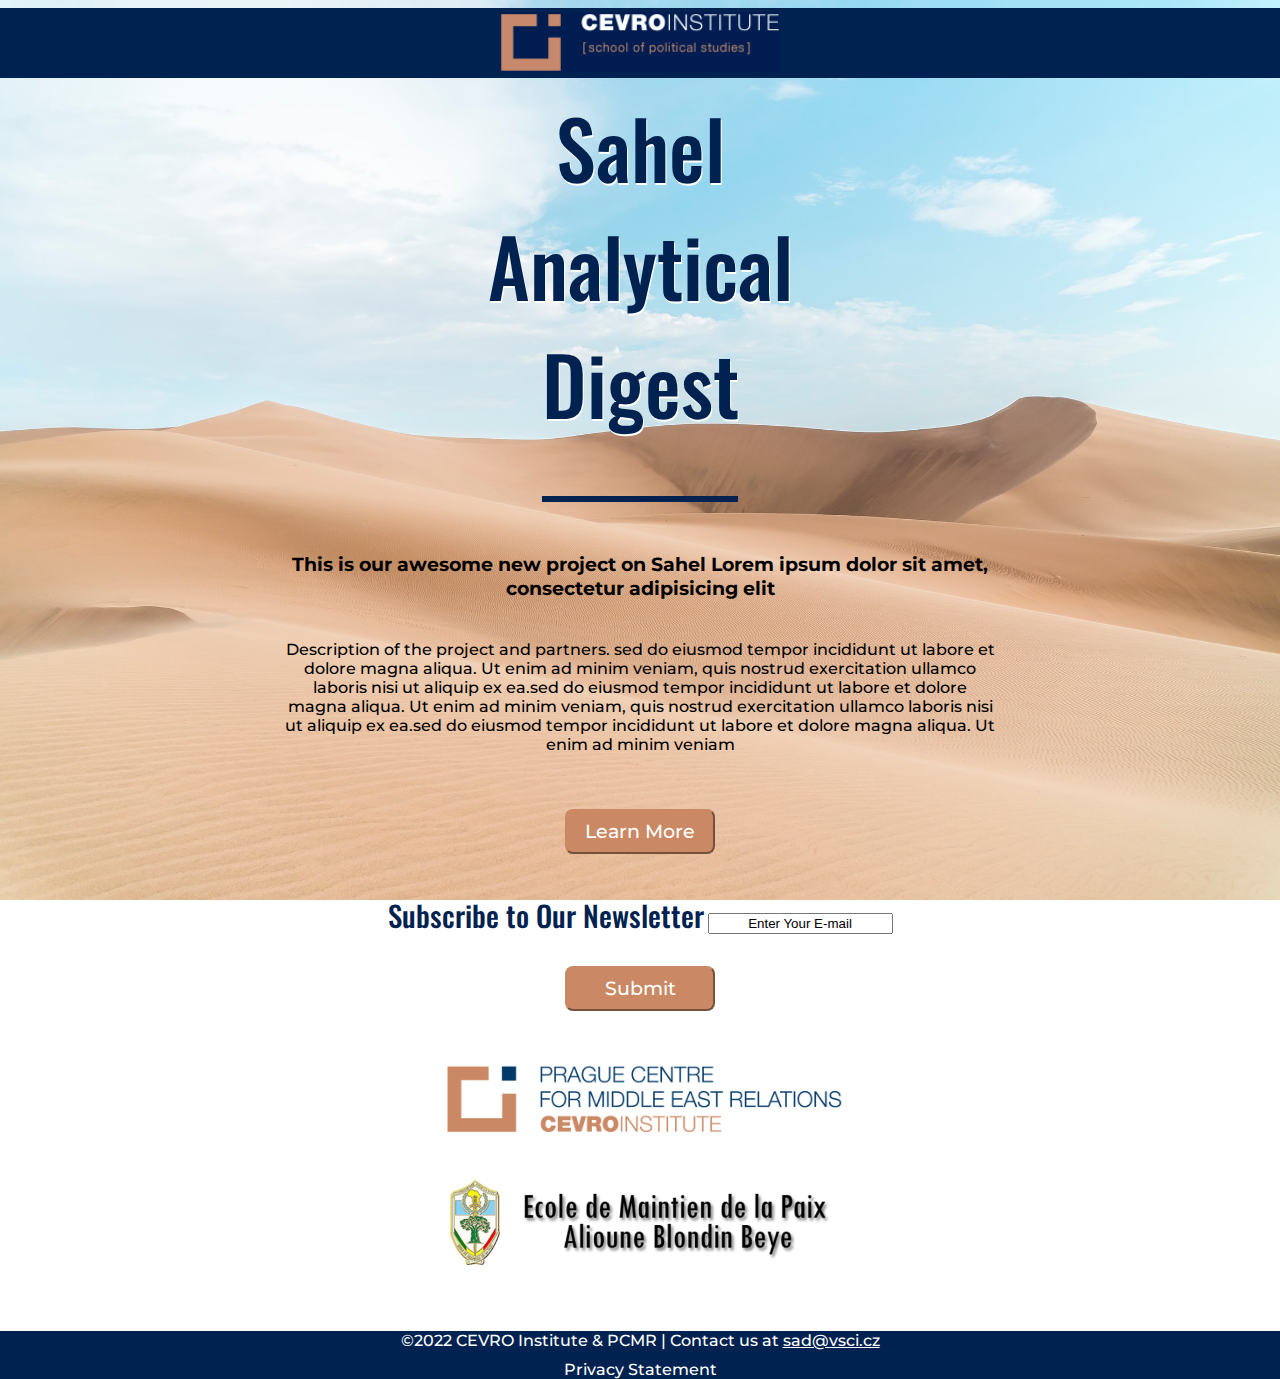
<file: index.html>
<!DOCTYPE html>
<html lang="en-US">
  <head>
    <title>Sahel Analytical Digest</title>
    <meta charset="utf-8">
    <meta name="viewport" content="width=device-width, initial-scale=1, shrink-to-fit=yes">
    <!-- Google Fonts -->
    <link href="https://fonts.googleapis.com/css2?family=Montserrat&family=Oswald:wght@500&display=swap" rel="stylesheet">
    <!-- Bootstrap -->
    <link href="https://cdn.jsdelivr.net/npm/bootstrap@5.1.3/dist/css/bootstrap.min.css" rel="stylesheet" integrity="sha384-1BmE4kWBq78iYhFldvKuhfTAU6auU8tT94WrHftjDbrCEXSU1oBoqyl2QvZ6jIW3" crossorigin="anonymous">
    <link rel="stylesheet" type="text/css" href="style.css">
  </head>
  <body>
    <div class="topnav">
      <a href="https://www.cevroinstitut.cz/en/" target="_blank"> 
      <img id="cevro_logo" src="cevro_logo.png" alt="CEVRO Institute">
      </a>
    </div>
    <div class="main">
        <h1>Sahel<br>Analytical<br>Digest</h1><hr>
        <p class="perex">This is our awesome new project on Sahel Lorem ipsum dolor sit amet, consectetur adipisicing elit</p>
        <p>Description of the project and partners. sed do eiusmod tempor incididunt ut labore et dolore magna aliqua. Ut enim ad minim veniam, quis nostrud exercitation ullamco laboris nisi ut aliquip ex ea.sed do eiusmod tempor incididunt ut labore et dolore magna aliqua. Ut enim ad minim veniam, quis nostrud exercitation ullamco laboris nisi ut aliquip ex ea.sed do eiusmod tempor incididunt ut labore et dolore magna aliqua. Ut enim ad minim veniam</p>
        <div>
          <button type="button" class="btn btn-primary"><a href="about.html" id="footer_link">Learn More</a></button>
        </div>
        <div>
          <form method="post" action="https://cevroinstitut.ecomailapp.cz/public/subscribe/51/bd75effc83569d666799d9c72dd7180f">
            <div class="form-group">
              <label><h2 id="subscribe_label">Subscribe to Our Newsletter</h2></label>
              <input type="email" class="form-control" name="email" required="" value="Enter Your E-mail">
            </div><button type="submit" class="btn btn-primary">Submit</button>
          </form>
        </div>

        <!-- in Ecomail add redirecting page after form registration - page subscribed.html https://cevroinstitut.ecomailapp.cz/contacts/51/settings manual -->

        </div>
        <div class="container">
          <a href="https://www.pcmr.cz/?lang=en" target="_blank">
          <img id="pcmr_logo" src="logo_pcmr.png" alt="PCMR Logo">
          </a>
          <a href="https://www.empbamako.org/" target="_blank">
          <img id="emp_logo" src="logo_emp_abb.png" alt="EMP-ABB Logo">
          </a>
        </div><br><br>
    </div>

    <div class="footer">
        <p id="p_footer">©2022 
          <a href="https://www.cevroinstitut.cz/en/" target="_blank" id="footer_link">CEVRO Institute</a> & 
          <a href="https://www.pcmr.cz/?lang=en" target="_blank" id="footer_link">PCMR  |  Contact us at <a href="mailto:sad@vsci.cz" id="p_footer">sad@vsci.cz</a>
        </p>
        <p id="p_footer"><a href="privacy.html" id="footer_link">Privacy Statement</a>
        </p>
        <!-- add complianz plugin-->
    </div>
    <!-- Boostrap Java -->
    <script src="https://cdn.jsdelivr.net/npm/bootstrap@5.1.3/dist/js/bootstrap.bundle.min.js" integrity="sha384-ka7Sk0Gln4gmtz2MlQnikT1wXgYsOg+OMhuP+IlRH9sENBO0LRn5q+8nbTov4+1p" crossorigin="anonymous"></script>
  </body>
</html>
</file>
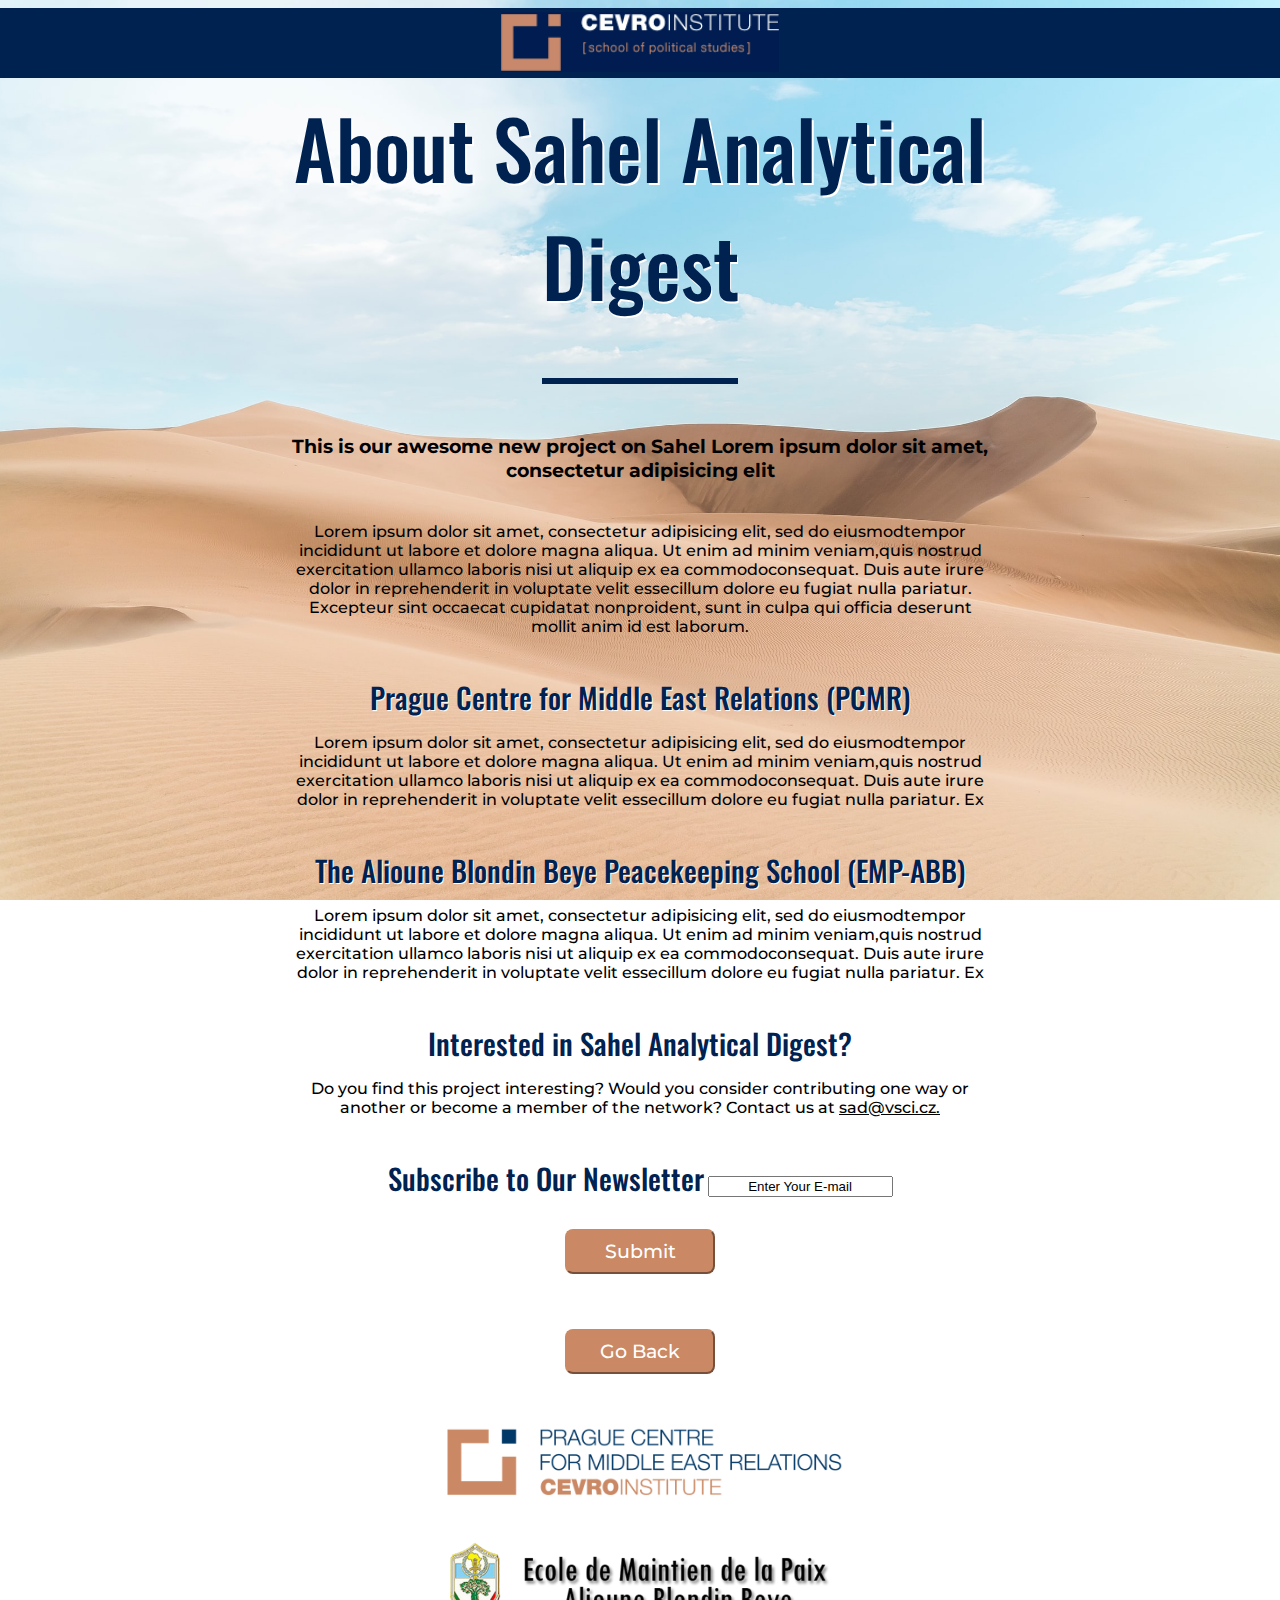
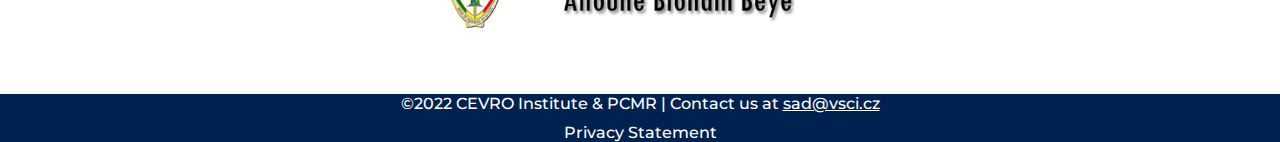
<file: about.html>
<!DOCTYPE html>
<html lang="en-US">
<head>
	<title>About Sahel Analytical Digest</title>
	<meta charset="utf-8">
    <meta name="viewport" content="width=device-width, initial-scale=1">
    <!-- Google Fonts -->
    <link href="https://fonts.googleapis.com/css2?family=Montserrat&family=Oswald:wght@500&display=swap" rel="stylesheet">
    <!-- Bootstrap -->
    <link href="https://cdn.jsdelivr.net/npm/bootstrap@5.1.3/dist/css/bootstrap.min.css" rel="stylesheet" integrity="sha384-1BmE4kWBq78iYhFldvKuhfTAU6auU8tT94WrHftjDbrCEXSU1oBoqyl2QvZ6jIW3" crossorigin="anonymous">
    <link rel="stylesheet" type="text/css" href="style.css">
</head>
<body>
	<div class="topnav">
      <a href="https://www.cevroinstitut.cz/en/" target="_blank"> 
      <img id="cevro_logo" src="cevro_logo.png" alt="CEVRO Institute">
      </a>
    </div>
	<div class="main">
		<div>
			<h1>About Sahel Analytical Digest</h1><hr>
			<p class="perex">This is our awesome new project on Sahel Lorem ipsum dolor sit amet, consectetur adipisicing elit</p>
			<p>Lorem ipsum dolor sit amet, consectetur adipisicing elit, sed do eiusmodtempor incididunt ut labore et dolore magna aliqua. Ut enim ad minim veniam,quis nostrud exercitation ullamco laboris nisi ut aliquip ex ea commodoconsequat. Duis aute irure dolor in reprehenderit in voluptate velit essecillum dolore eu fugiat nulla pariatur. Excepteur sint occaecat cupidatat nonproident, sunt in culpa qui officia deserunt mollit anim id est laborum.</p>
			<h2>Prague Centre for Middle East Relations (PCMR)</h2>
			<p>Lorem ipsum dolor sit amet, consectetur adipisicing elit, sed do eiusmodtempor incididunt ut labore et dolore magna aliqua. Ut enim ad minim veniam,quis nostrud exercitation ullamco laboris nisi ut aliquip ex ea commodoconsequat. Duis aute irure dolor in reprehenderit in voluptate velit essecillum dolore eu fugiat nulla pariatur. Ex</p>
			<h2>The Alioune Blondin Beye Peacekeeping School (EMP-ABB)</h2>
			<p>Lorem ipsum dolor sit amet, consectetur adipisicing elit, sed do eiusmodtempor incididunt ut labore et dolore magna aliqua. Ut enim ad minim veniam,quis nostrud exercitation ullamco laboris nisi ut aliquip ex ea commodoconsequat. Duis aute irure dolor in reprehenderit in voluptate velit essecillum dolore eu fugiat nulla pariatur. Ex</p>
			<h2>Interested in Sahel Analytical Digest?</h2>
			<p>Do you find this project interesting? Would you consider contributing one way or another or become a member of the network? Contact us at <a href="mailto:sad@vsci.cz" id="in-text-link">sad@vsci.cz.</a></p>
		</div>

		 <div>
          <form method="post" action="https://cevroinstitut.ecomailapp.cz/public/subscribe/51/bd75effc83569d666799d9c72dd7180f">
            <div class="form-group">
              <label><h2 id="subscribe_label">Subscribe to Our Newsletter</h2></label>
              <input type="email" class="form-control" name="email" required="" value="Enter Your E-mail">
            </div>
            	<button type="submit" class="btn btn-primary">Submit</button>
          </form>
        </div>
		<div>
			<button type="button" class="btn btn-primary">
				<a href="index.html" id="footer_link">Go Back</a>
			</button>
		</div>
	</div>
	<div class="container">
	    <a href="https://www.pcmr.cz/?lang=en" target="_blank">
	    <img id="pcmr_logo" src="logo_pcmr.png" alt="PCMR Logo">
	    </a>
	    <a href="https://www.empbamako.org/" target="_blank">
	    <img id="emp_logo" src="logo_emp_abb.png" alt="EMP-ABB Logo">
	    </a>
	</div><br><br>

	<div class="footer">
        <p id="p_footer">©2022 
          <a href="https://www.cevroinstitut.cz/en/" target="_blank" id="footer_link">CEVRO Institute</a> & 
          <a href="https://www.pcmr.cz/?lang=en" target="_blank" id="footer_link">PCMR  |  Contact us at <a href="mailto:sad@vsci.cz" id="p_footer">sad@vsci.cz</a>
        </p>
        <p id="p_footer"><a href="privacy.html" id="footer_link">Privacy Statement</a>
        </p>
        <!-- add complianz plugin-->
    </div>
    <!-- Boostrap Java -->
    <script src="https://cdn.jsdelivr.net/npm/bootstrap@5.1.3/dist/js/bootstrap.bundle.min.js" integrity="sha384-ka7Sk0Gln4gmtz2MlQnikT1wXgYsOg+OMhuP+IlRH9sENBO0LRn5q+8nbTov4+1p" crossorigin="anonymous"></script>
</body>
</html>
</file>
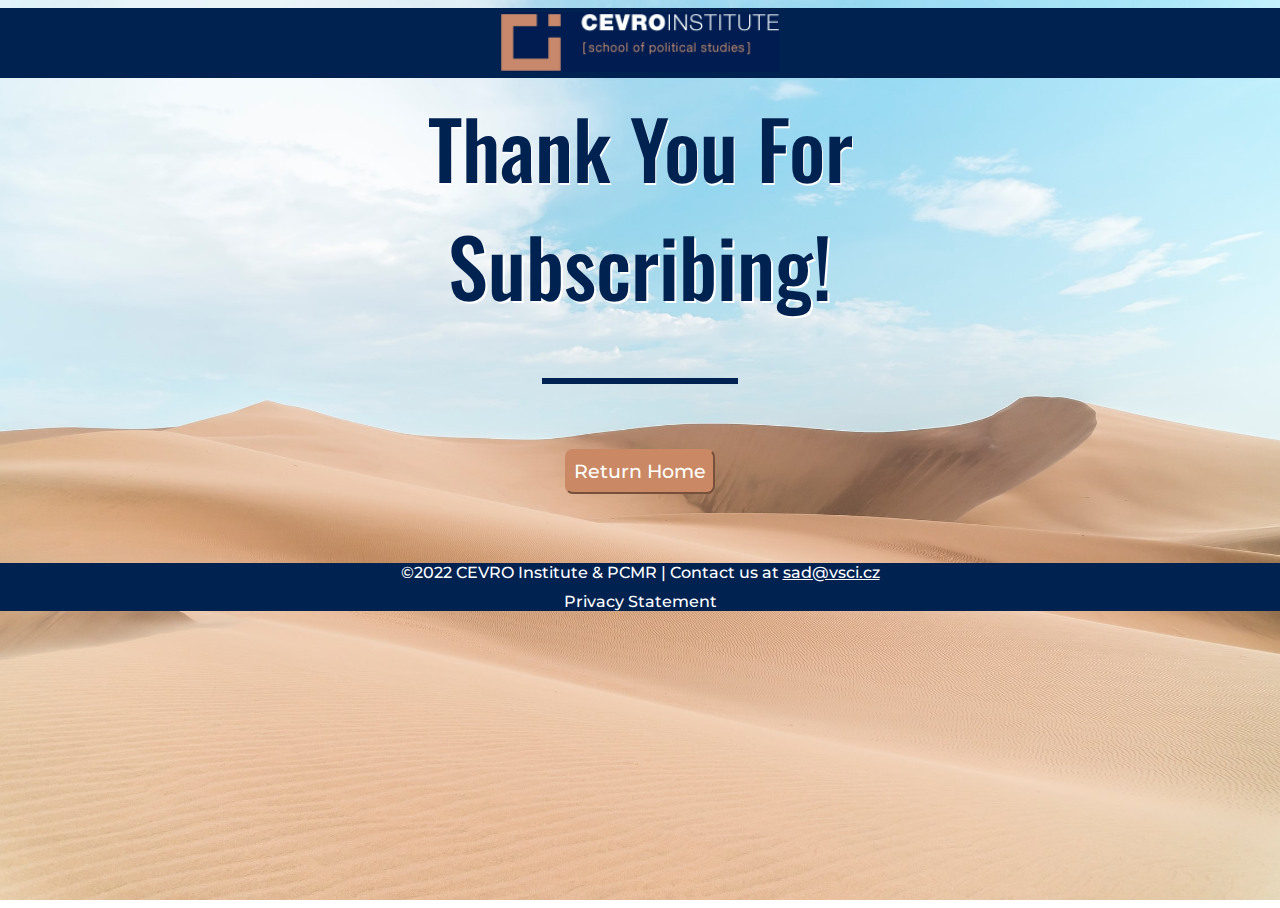
<file: subscribed.html>
<!DOCTYPE html>
<html lang="en-US">
<head>
	<title>Thank You for Subscribing</title>
	<meta charset="utf-8">
    <meta name="viewport" content="width=device-width, initial-scale=1">
    <!-- Google Fonts -->
    <link href="https://fonts.googleapis.com/css2?family=Montserrat&family=Oswald:wght@500&display=swap" rel="stylesheet">
    <!-- Bootstrap -->
    <link href="https://cdn.jsdelivr.net/npm/bootstrap@5.1.3/dist/css/bootstrap.min.css" rel="stylesheet" integrity="sha384-1BmE4kWBq78iYhFldvKuhfTAU6auU8tT94WrHftjDbrCEXSU1oBoqyl2QvZ6jIW3" crossorigin="anonymous">
    <link rel="stylesheet" type="text/css" href="style.css">
</head>
<body>
	<div class="topnav">
      <a href="https://www.cevroinstitut.cz/en/" target="_blank"> 
      <img id="cevro_logo" src="cevro_logo.png" alt="CEVRO Institute">
      </a>
    </div>
	<div class="main d-flex align-items-center h-100">
		<div>
			<h1>Thank You For Subscribing!</h1><hr>
			<div>
				<button type="button" class="btn btn-primary">
					<a href="index.html" id="footer_link">Return Home</a>
				</button><br><br>
			</div>
		</div>
	</div>

	<div class="footer">
        <p id="p_footer">©2022 
          <a href="https://www.cevroinstitut.cz/en/" target="_blank" id="footer_link">CEVRO Institute</a> & 
          <a href="https://www.pcmr.cz/?lang=en" target="_blank" id="footer_link">PCMR  |  Contact us at <a href="mailto:sad@vsci.cz" id="p_footer">sad@vsci.cz</a>
        </p>
        <p id="p_footer"><a href="privacy.html" id="footer_link">Privacy Statement</a>
        </p>
        <!-- add complianz plugin-->
    </div>
    <!-- Boostrap Java -->
    <script src="https://cdn.jsdelivr.net/npm/bootstrap@5.1.3/dist/js/bootstrap.bundle.min.js" integrity="sha384-ka7Sk0Gln4gmtz2MlQnikT1wXgYsOg+OMhuP+IlRH9sENBO0LRn5q+8nbTov4+1p" crossorigin="anonymous"></script>
</body>
</html>
</file>
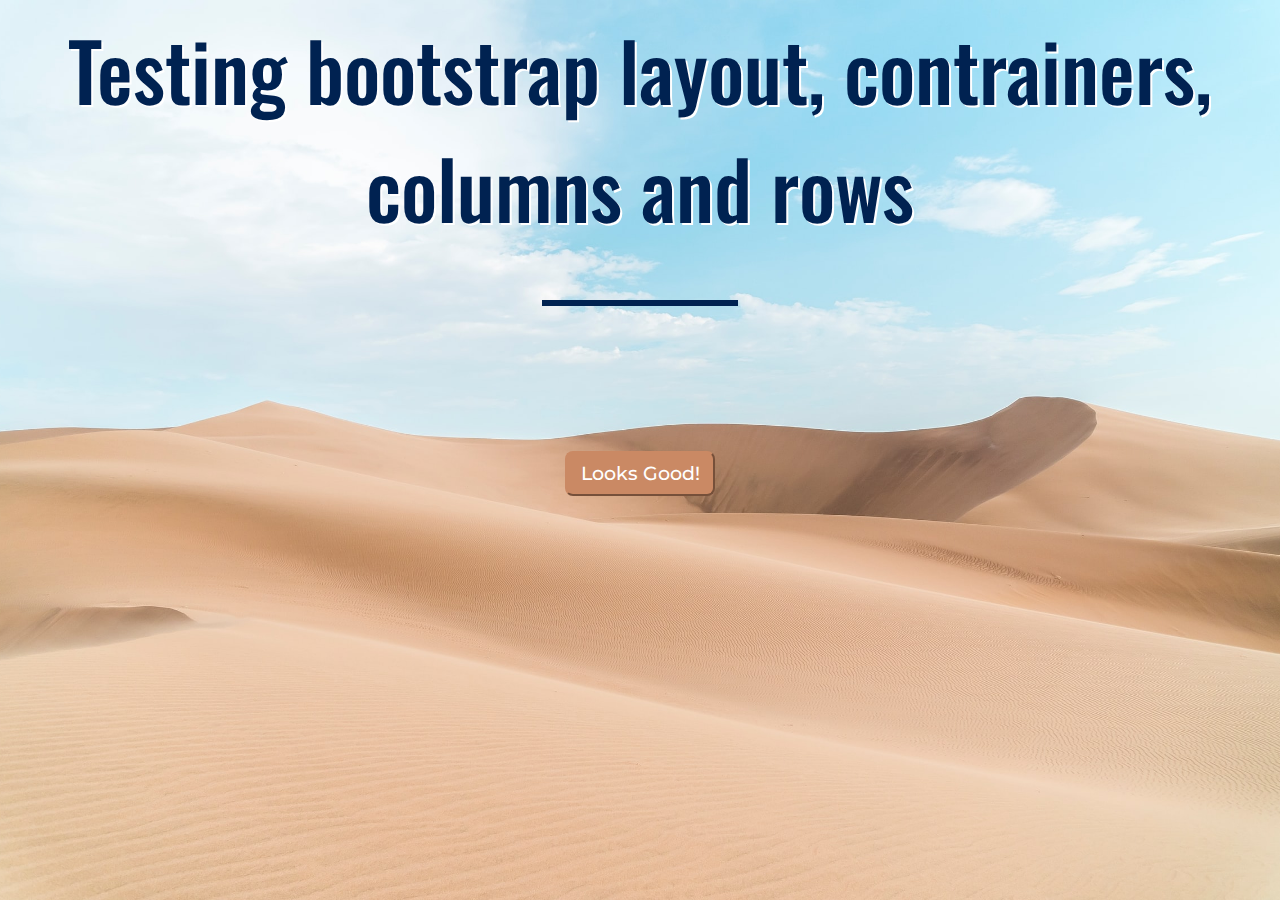
<file: test-cont.html>
<!DOCTYPE html>
<html>
<head>
	<title>Testing Bootstrap Layout</title>
    <meta charset="utf-8">
    <meta name="viewport" content="width=device-width, initial-scale=1, shrink-to-fit=yes">
    <!-- Google Fonts -->
    <link href="https://fonts.googleapis.com/css2?family=Montserrat&family=Oswald:wght@500&display=swap" rel="stylesheet">
    <!-- Bootstrap -->
    <link href="https://cdn.jsdelivr.net/npm/bootstrap@5.1.3/dist/css/bootstrap.min.css" rel="stylesheet" integrity="sha384-1BmE4kWBq78iYhFldvKuhfTAU6auU8tT94WrHftjDbrCEXSU1oBoqyl2QvZ6jIW3" crossorigin="anonymous">
    <link rel="stylesheet" type="text/css" href="style.css">
</head>
<body>
	<div class="container2 d-flex align-items-center h-100">
      <div class="row">
        <header class="text-center col-12">
          <h1>Testing bootstrap layout, contrainers, columns and rows</h1>
          <hr>
        </header>
        <div class="buffer column-12"></div>
        <section class="text-center col-12">
          <button type="button" class="btn btn-primary">Looks Good!</button>
        </section>
      </div>
    </div>
    
    <!-- this is how it should look like nice and clean, not how I have it above, yet it is still possible to do it so -->

    <script src="https://cdn.jsdelivr.net/npm/bootstrap@5.1.3/dist/js/bootstrap.bundle.min.js" integrity="sha384-ka7Sk0Gln4gmtz2MlQnikT1wXgYsOg+OMhuP+IlRH9sENBO0LRn5q+8nbTov4+1p" crossorigin="anonymous"></script>
</body>
</html>
</file>
<file: style.css>
body,
html {
  width: 100%;
  height: 100%;
  font-family: 'Montserrat', sans-serif;
  background: url(header_desert4.jpg) no-repeat center center fixed; 
  -webkit-background-size: cover;
  -moz-background-size: cover;
  -o-background-size: cover;
  background-size: cover;
  text-align: center;
  margin-left: auto;
  margin-right: auto;
}

body {
  min-height:100%;    
}

.topnav {
  width: 100%;
  height: 70px;
  background-color: #002251;
}

.main {
  max-width: 750px;
  margin-left: auto;
  margin-right: auto;
}

.footer {
   left: 0;
   bottom: 0;
   width: 100%;
   background-color: #002251;
   color: white;
   text-align: center;
  
}

#cevro_logo {
  height: 60px;
  margin: 4px 0px 5px 0px;
}

h1 {
  font-family: 'Oswald', sans-serif;
  font-size: 5em;
  color: #002251;
  font-weight: 500;
  margin-top: 10px;
  text-shadow: 1.5px 1.5px white;
}

h2 {
  font-family: 'Oswald', sans-serif;
  font-size: 1.8em;
  color: #002251;
  font-weight: 500;
  margin: 0px 0px 0px 0px;
  text-shadow: 1px 1px white;
}

hr {
    margin: 20px auto;
    color: #002251;
    border: 3px solid #002251;
    max-width: 190px;
    opacity: 1;
    margin-bottom: 50px; 
}

p {
  font-size: 1em;
  color: black;
  font-weight: 500;
  margin: 15px 20px 40px 20px;
}

.perex {
  font-size: 1.2em;
  color: black;
  font-weight: bolder;
}

#footer_link {
  text-decoration: none;
  color: white;
}

#p_footer {
  font-size: 1em;
  color: white;
  font-weight: 500;
  margin: 10px 0px 5px 0px;
}

#emp_logo {
  max-width: 70%;
  max-height: 70%;
  transition: all 0.3s;
}

#pcmr_logo {
  max-width: 85%;
  max-height: 85%;
  transition: all 0.3s;
}

#pcmr_logo:hover, #emp_logo:hover {
  transform: scale(1.1);
}

.container {
  display: inline-flex;
  justify-content: center;
  flex-wrap: wrap;
  max-width: 750px;
}

.btn, .btn-primary, input[type=submit] {
  text-decoration: none;
  color: white;
  background-color: #ca8964;
  margin: 15px 15px 40px 15px;
  border-color: #ca8964;
  font-weight: 500;
  max-width: 250px;
  min-width: 150px;
  min-height: 45px;
  font-family: 'Montserrat', sans-serif;
  font-size: 1.2em;
  border-radius: 8px;
}

.btn:hover, .btn-primary:hover, input[type=submit]:hover {
  background-color: #002251;
  border-color: #002251;
}

h2, .btn, .btn-primary, input[type=submit] {
  display: inline-block;
}

#in-text-link {
  text-decoration: underline;
  color: black;
}

.buffer {
  height: 5em;
}

#subscribe_label {
  margin-bottom: 15px;
}

input {
  max-width: 300px;
  text-align: center;
  margin-left: auto;
  margin-right: auto;
}
/*opacity for background
border or some design to submit and support?*/
</file>
